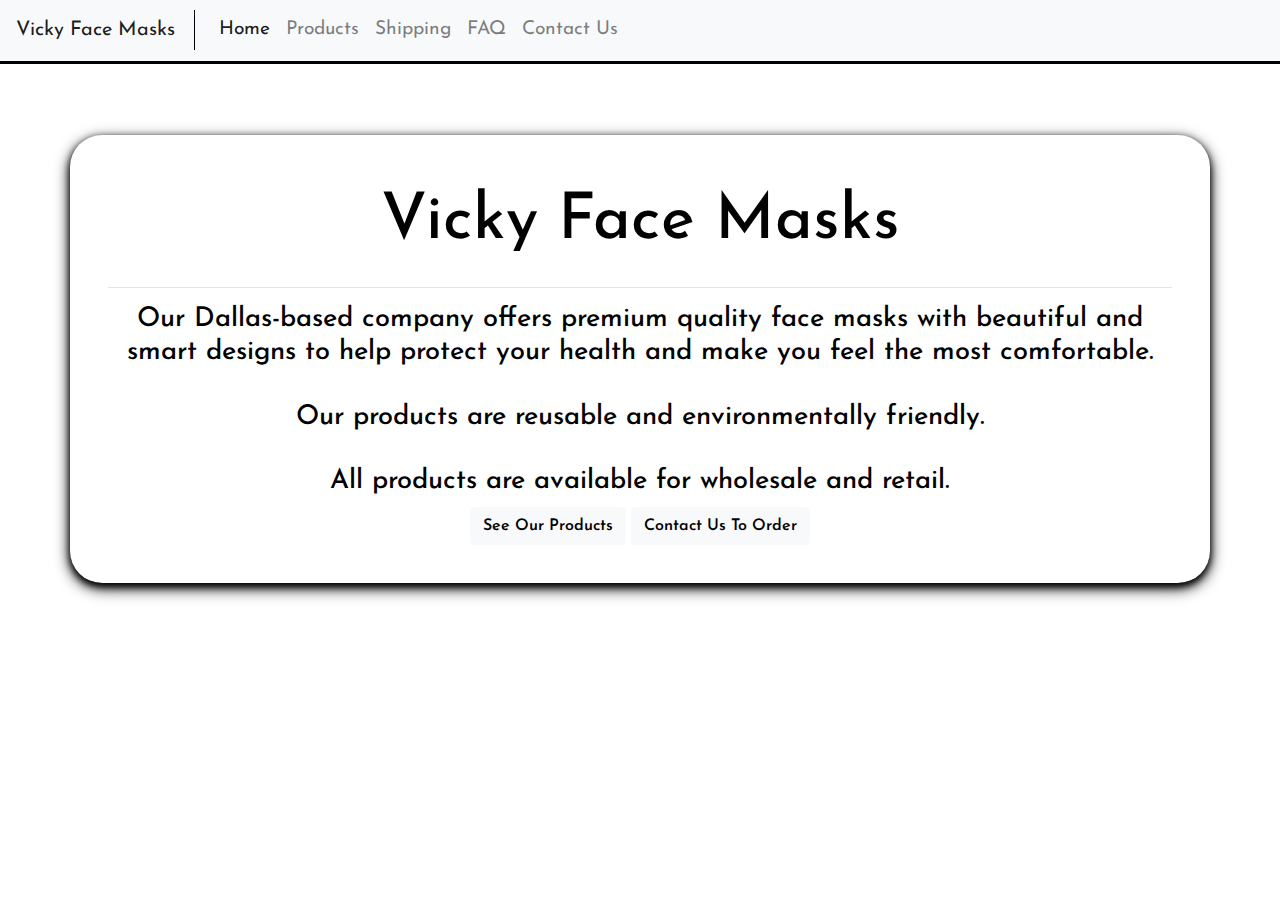
<file: index.html>
<!DOCTYPE html>
<html lang="en">
<head>
    <meta charset="UTF-8">
    <meta name="viewport" content="width=device-width, initial-scale=1.0">
    <title>Vicky Face Masks</title>
    <link rel="stylesheet" href="https://stackpath.bootstrapcdn.com/bootstrap/4.3.1/css/bootstrap.min.css" integrity="sha384-ggOyR0iXCbMQv3Xipma34MD+dH/1fQ784/j6cY/iJTQUOhcWr7x9JvoRxT2MZw1T" crossorigin="anonymous">
    <link href="https://fonts.googleapis.com/css2?family=Josefin+Sans:ital,wght@1,300;1,600;1,700&display=swap" rel="stylesheet">
  <link rel="stylesheet" href="./css/style.css">
</head>
<body>
    <nav class="navbar navbar-expand-lg navbar-light bg-light">
        <a href="index.html" class="navbar-brand">Vicky Face Masks</a>
        <button class="navbar-toggler" type="button" data-toggle="collapse" data-target="#navbarNav" aria-controls="navbarNav" aria-expanded="false" aria-label="Toggle navigation">
          <span class="navbar-toggler-icon"></span>
        </button>
        <div class="collapse navbar-collapse" id="navbarNav">
        <ul class="navbar-nav">
            <li class="nav-item">
              <a class="nav-link active" href="index.html">Home <span class="sr-only">(current)</span></a>
            </li>
            <li class="nav-item">
              <a class="nav-link" href="Products.html">Products</a>
            </li>
            <li class="nav-item">
              <a class="nav-link" href="Shipping.html">Shipping</a>
            </li>
            <li class="nav-item">
                <a class="nav-link" href="FAQ.html">FAQ</a>
              </li>
            <li class="nav-item">
                <a class="nav-link" href="Contact.html">Contact Us</a>
              </li>
          </ul>
          </div>
      </nav>

      <div class="container home-container">
          <div class="row layout">
              <div class="col-12">
                  <h1>Vicky Face Masks</h1>
                  <hr>
              </div>
          </div>
          <div class="row">
              <div class="col-12">
                    <h3>Our Dallas-based company offers premium quality face masks with beautiful and smart designs to help protect your health and make you feel the most comfortable.</h3>
                    <br>
                    <h3>Our products are reusable and environmentally friendly.</h3>
                    <br>
                    <h3>All products are available for wholesale and retail.</h3>
                    <a class="btn btn-light" href="Products.html" role="button">See Our Products</a>
                    <a class="btn btn-light" href="Contact.html" role="button">Contact Us To Order</a>
              </div>
          </div>
      </div>
      <script src="https://code.jquery.com/jquery-3.5.1.slim.min.js" integrity="sha384-DfXdz2htPH0lsSSs5nCTpuj/zy4C+OGpamoFVy38MVBnE+IbbVYUew+OrCXaRkfj" crossorigin="anonymous"></script>
      <script src="https://cdn.jsdelivr.net/npm/popper.js@1.16.0/dist/umd/popper.min.js" integrity="sha384-Q6E9RHvbIyZFJoft+2mJbHaEWldlvI9IOYy5n3zV9zzTtmI3UksdQRVvoxMfooAo" crossorigin="anonymous"></script>
      <script src="https://stackpath.bootstrapcdn.com/bootstrap/4.5.0/js/bootstrap.min.js" integrity="sha384-OgVRvuATP1z7JjHLkuOU7Xw704+h835Lr+6QL9UvYjZE3Ipu6Tp75j7Bh/kR0JKI" crossorigin="anonymous"></script>
</body>
</html>
</file>
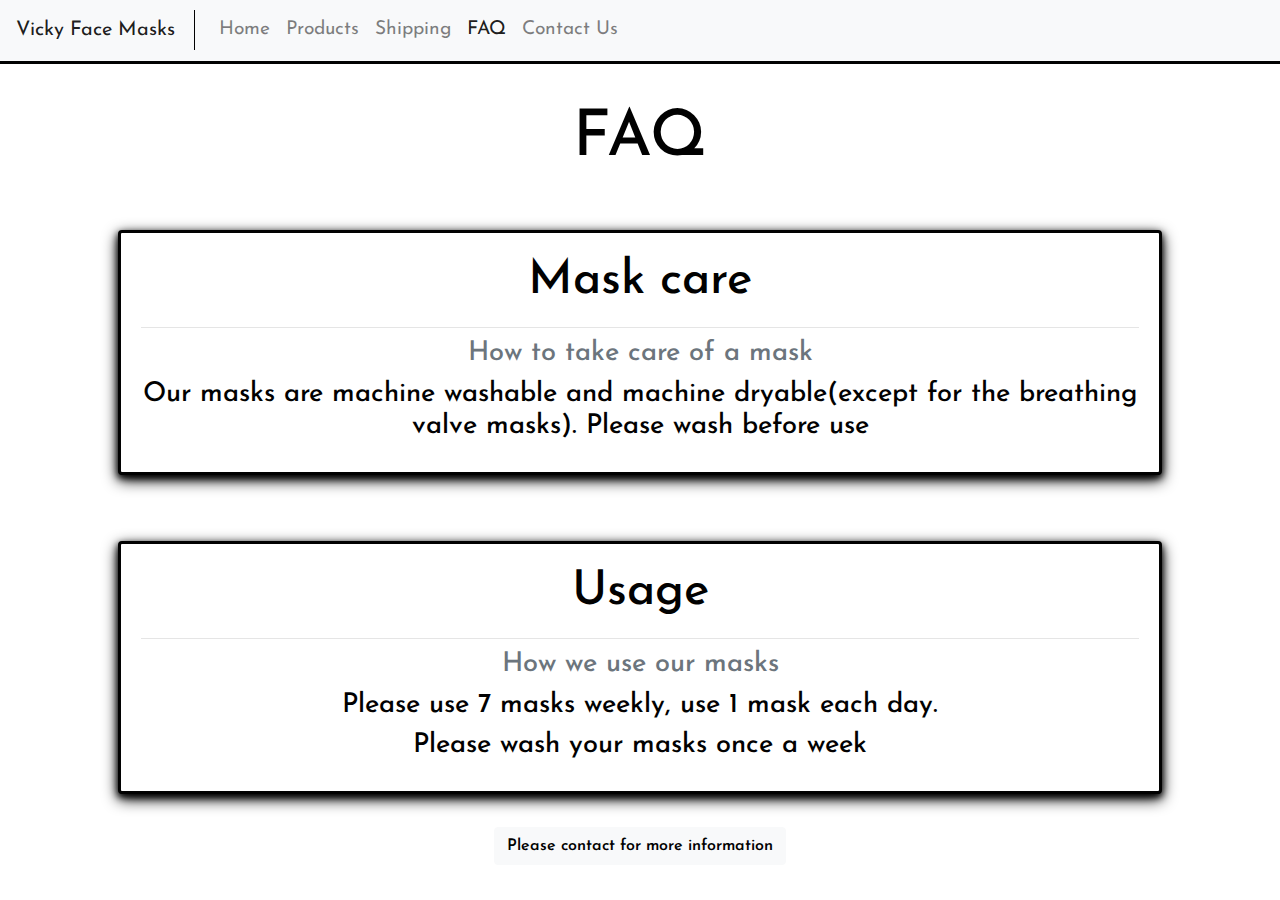
<file: FAQ.html>
<!DOCTYPE html>
<html lang="en">
<head>
    <meta charset="UTF-8">
    <meta name="viewport" content="width=device-width, initial-scale=1.0">
    <title>Vicky Face Masks</title>
    <link rel="stylesheet" href="https://stackpath.bootstrapcdn.com/bootstrap/4.3.1/css/bootstrap.min.css" integrity="sha384-ggOyR0iXCbMQv3Xipma34MD+dH/1fQ784/j6cY/iJTQUOhcWr7x9JvoRxT2MZw1T" crossorigin="anonymous">
    <link href="https://fonts.googleapis.com/css2?family=Josefin+Sans:ital,wght@1,300;1,600;1,700&display=swap" rel="stylesheet">
  <link rel="stylesheet" href="./css/style.css">
  
</head>
<body>
    <nav class="navbar navbar-expand-lg navbar-light bg-light">
        <a href="index.html" class="navbar-brand">Vicky Face Masks</a>
        <button class="navbar-toggler" type="button" data-toggle="collapse" data-target="#navbarNav" aria-controls="navbarNav" aria-expanded="false" aria-label="Toggle navigation">
          <span class="navbar-toggler-icon"></span>
        </button>
        <div class="collapse navbar-collapse" id="navbarNav">
        <ul class="navbar-nav">
            <li class="nav-item">
              <a class="nav-link" href="index.html">Home <span class="sr-only">(current)</span></a>
            </li>
            <li class="nav-item">
              <a class="nav-link" href="Products.html">Products</a>
            </li>
            <li class="nav-item">
              <a class="nav-link " href="Shipping.html">Shipping</a>
            </li>
            <li class="nav-item">
                <a class="nav-link active" href="FAQ.html">FAQ</a>
              </li>
            <li class="nav-item">
                <a class="nav-link" href="Contact.html">Contact Us</a>
              </li>
          </ul>
          </div>
      </nav>

      <div class="container">
        <h1>FAQ</h1>
        <div class="row">
          <div class="col-12">
            <div class="card">
              <div class="card-body">
                <h2 class="card-title">Mask care</h2>
                <hr>
                <h3 class="card-subtitle mb-2 text-muted">How to take care of a mask</h3>
                <h3> Our masks are machine washable and machine dryable(except for the breathing valve masks). Please wash before use</h3>
              </div>
            </div>
          </div>
        </div>

        <div class="row">
          <div class="col-12">
            <div class="card">
              <div class="card-body">
                <h2 class="card-title">Usage</h2>
                <hr>
                <h3 class="card-subtitle mb-2 text-muted">How we use our masks</h3>
                <h3> Please use 7 masks weekly, use 1 mask each day.</h3>
                <h3> Please wash your masks once a week</h3>
              </div>
            </div>
          </div>
        </div>

        <a href="Contact.html" class="btn btn-light product-contact">Please contact for more information</a>
      </div>


      <script src="https://code.jquery.com/jquery-3.5.1.slim.min.js" integrity="sha384-DfXdz2htPH0lsSSs5nCTpuj/zy4C+OGpamoFVy38MVBnE+IbbVYUew+OrCXaRkfj" crossorigin="anonymous"></script>
      <script src="https://cdn.jsdelivr.net/npm/popper.js@1.16.0/dist/umd/popper.min.js" integrity="sha384-Q6E9RHvbIyZFJoft+2mJbHaEWldlvI9IOYy5n3zV9zzTtmI3UksdQRVvoxMfooAo" crossorigin="anonymous"></script>
      <script src="https://stackpath.bootstrapcdn.com/bootstrap/4.5.0/js/bootstrap.min.js" integrity="sha384-OgVRvuATP1z7JjHLkuOU7Xw704+h835Lr+6QL9UvYjZE3Ipu6Tp75j7Bh/kR0JKI" crossorigin="anonymous"></script>
</body>
</html>
</file>
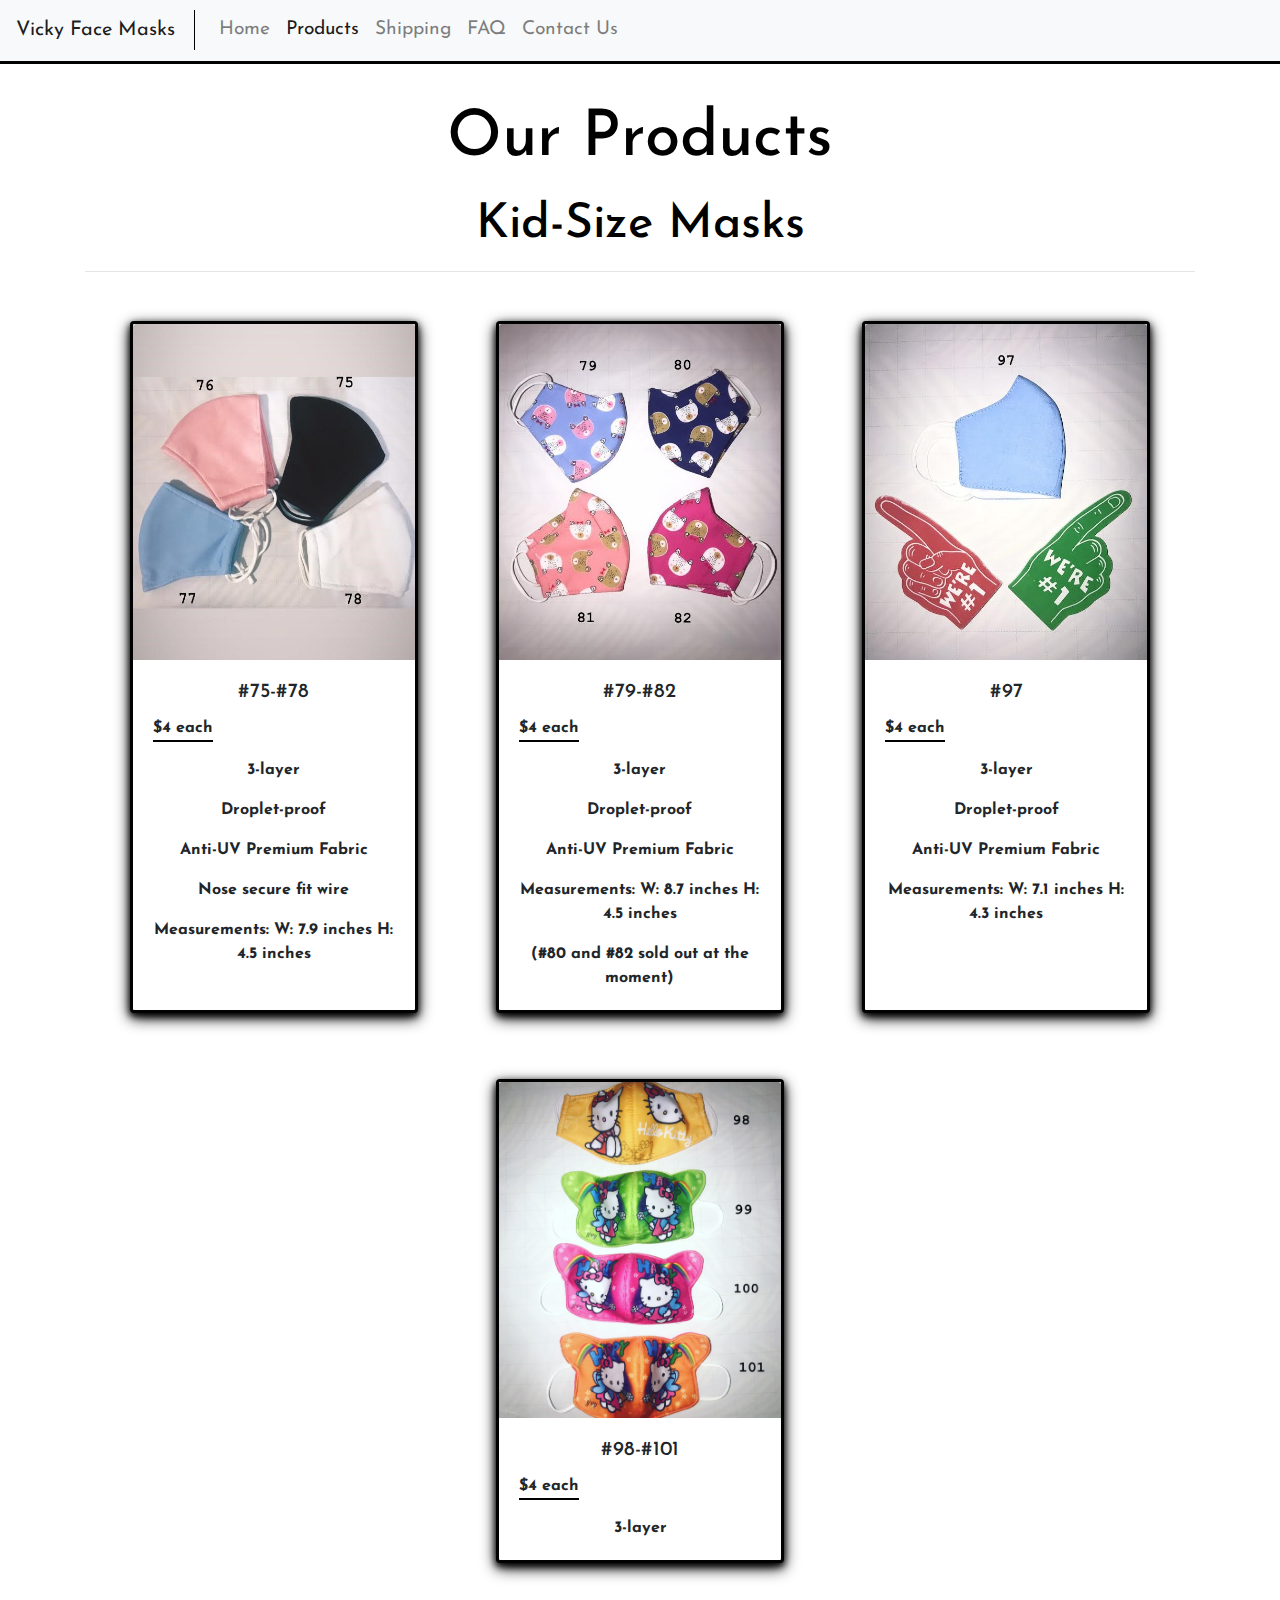
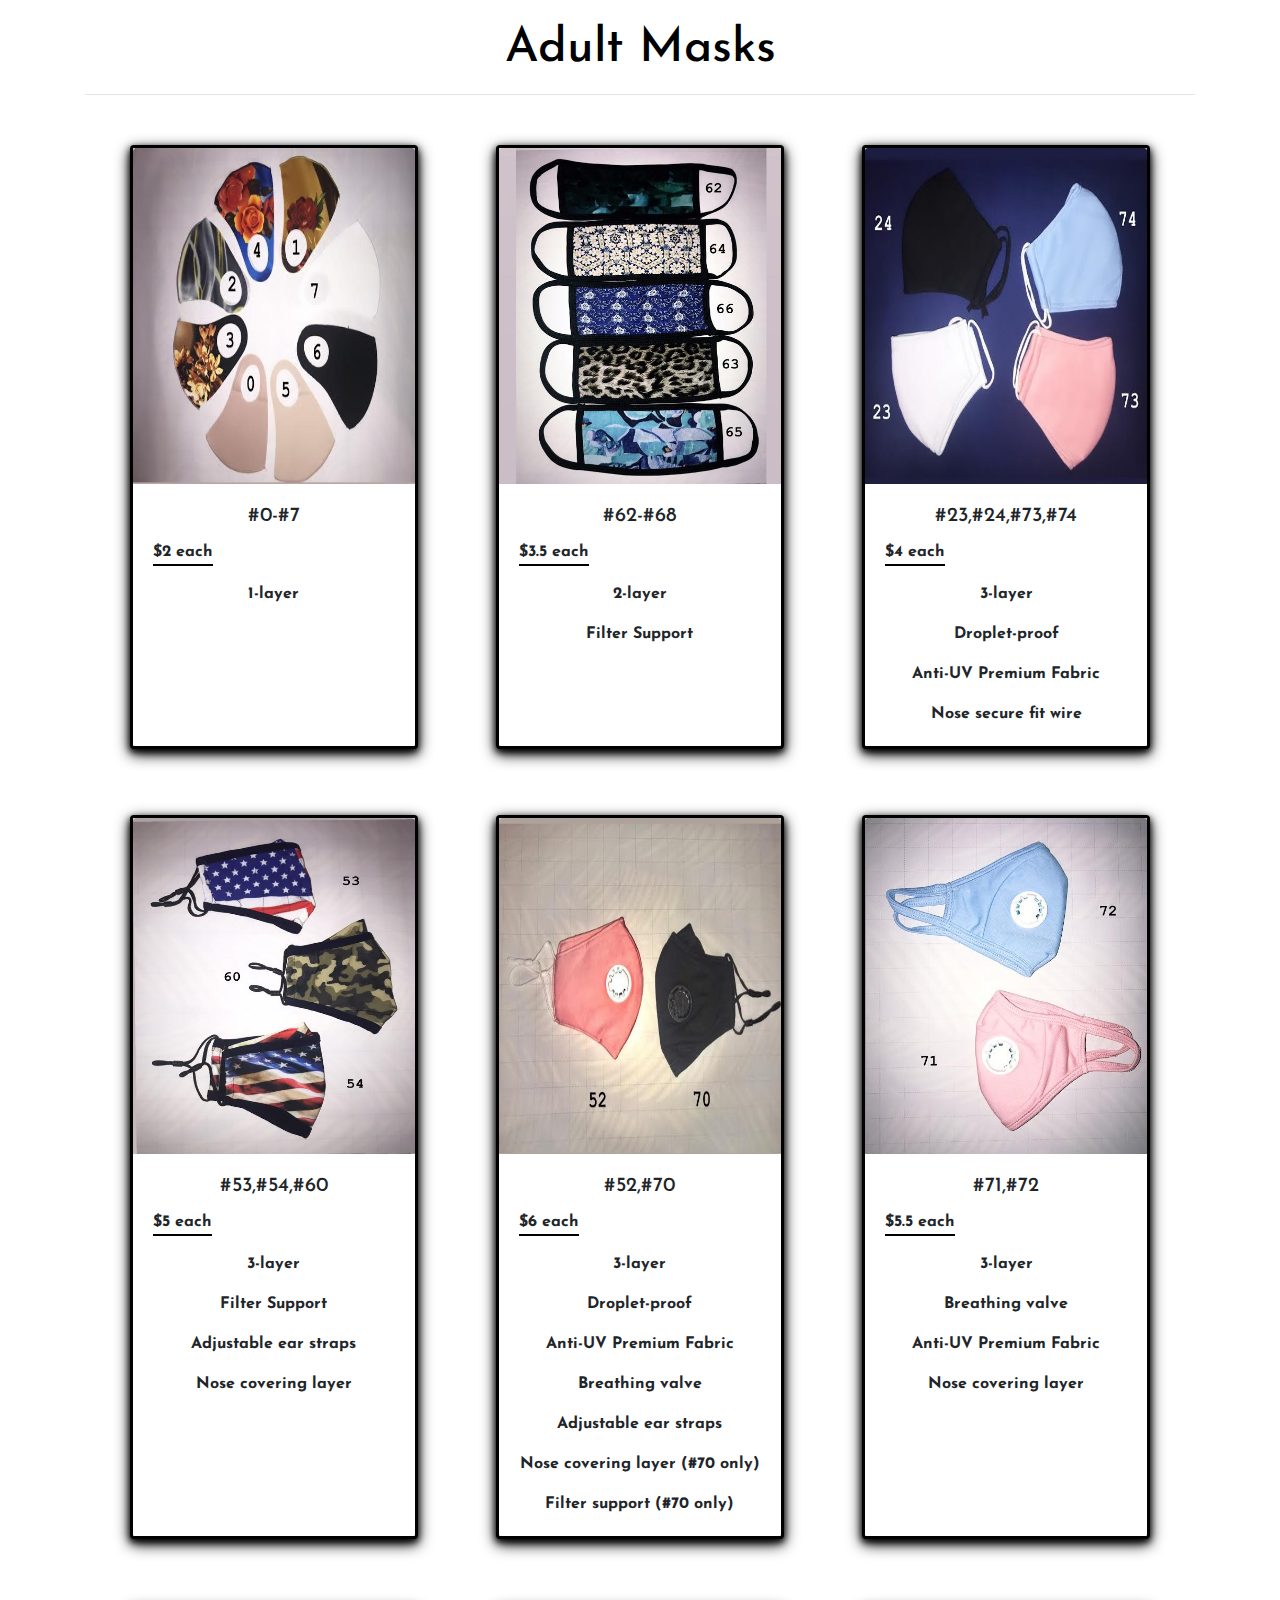
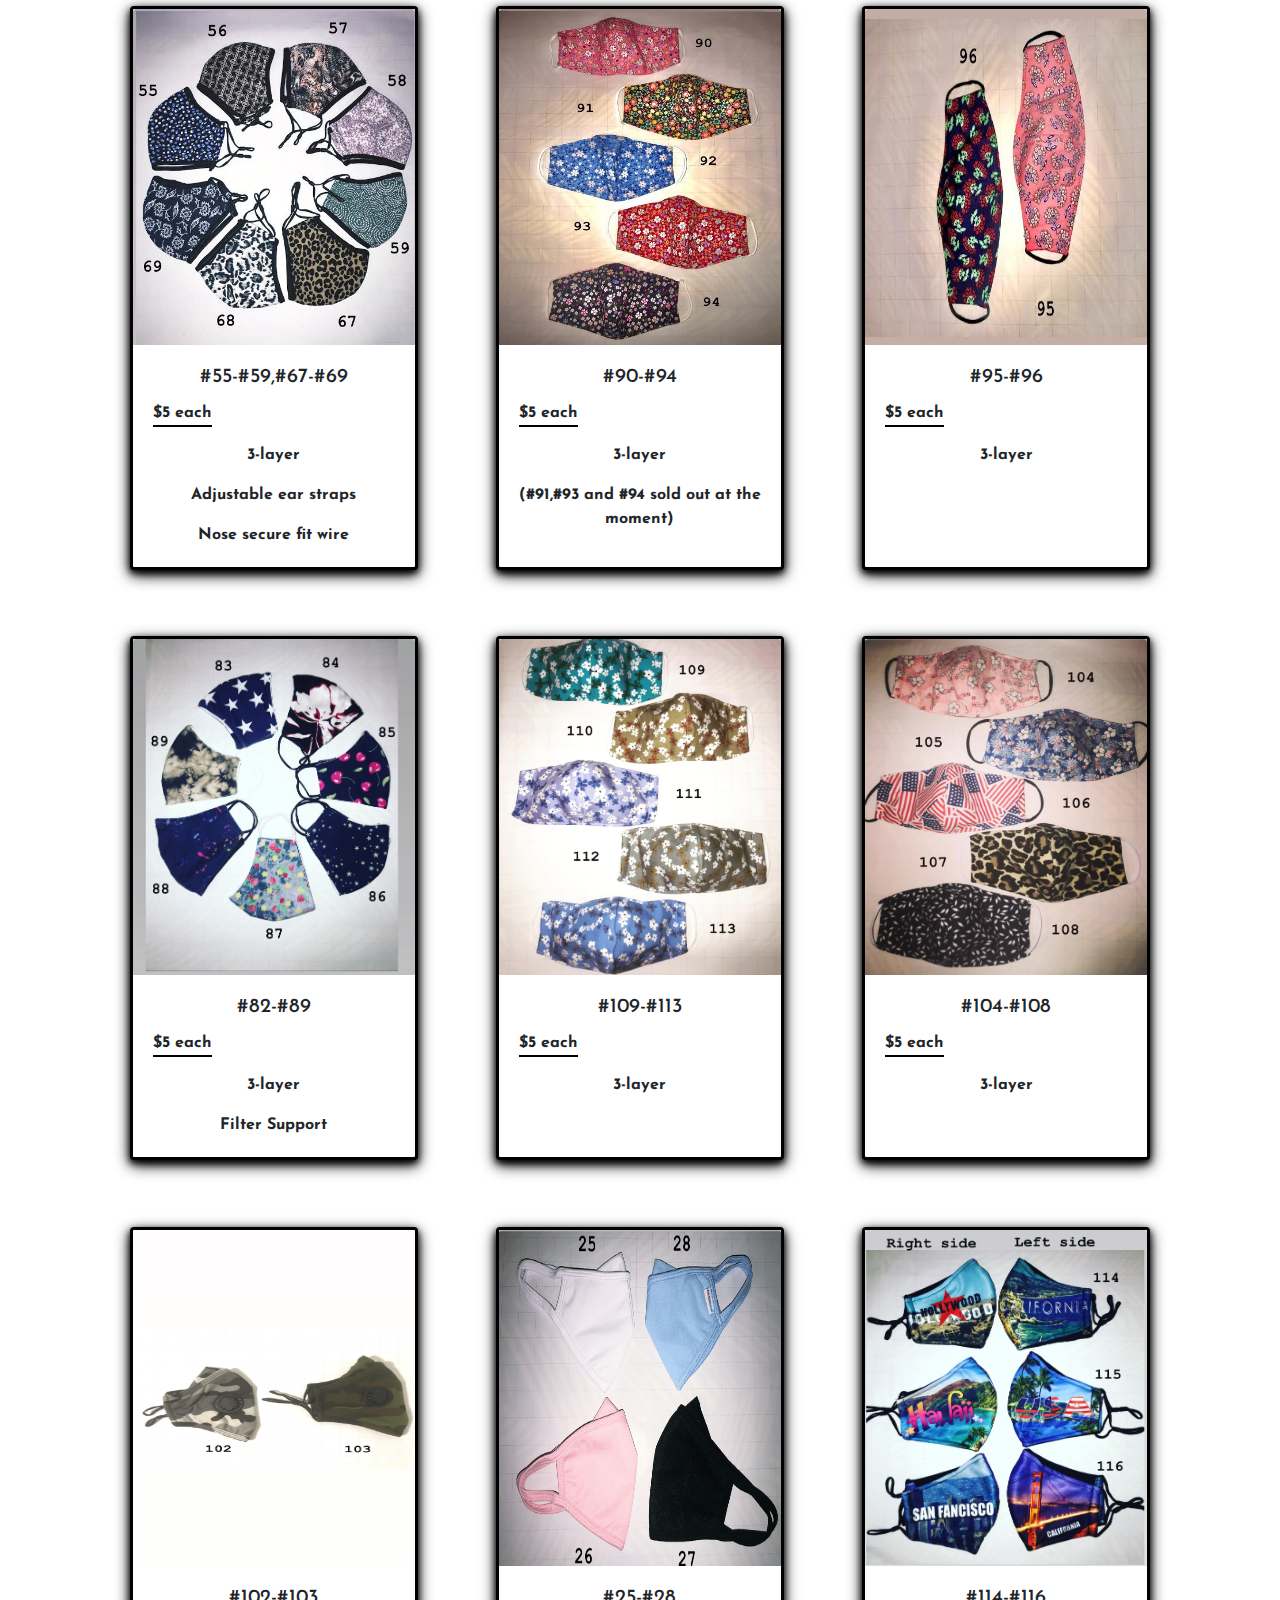
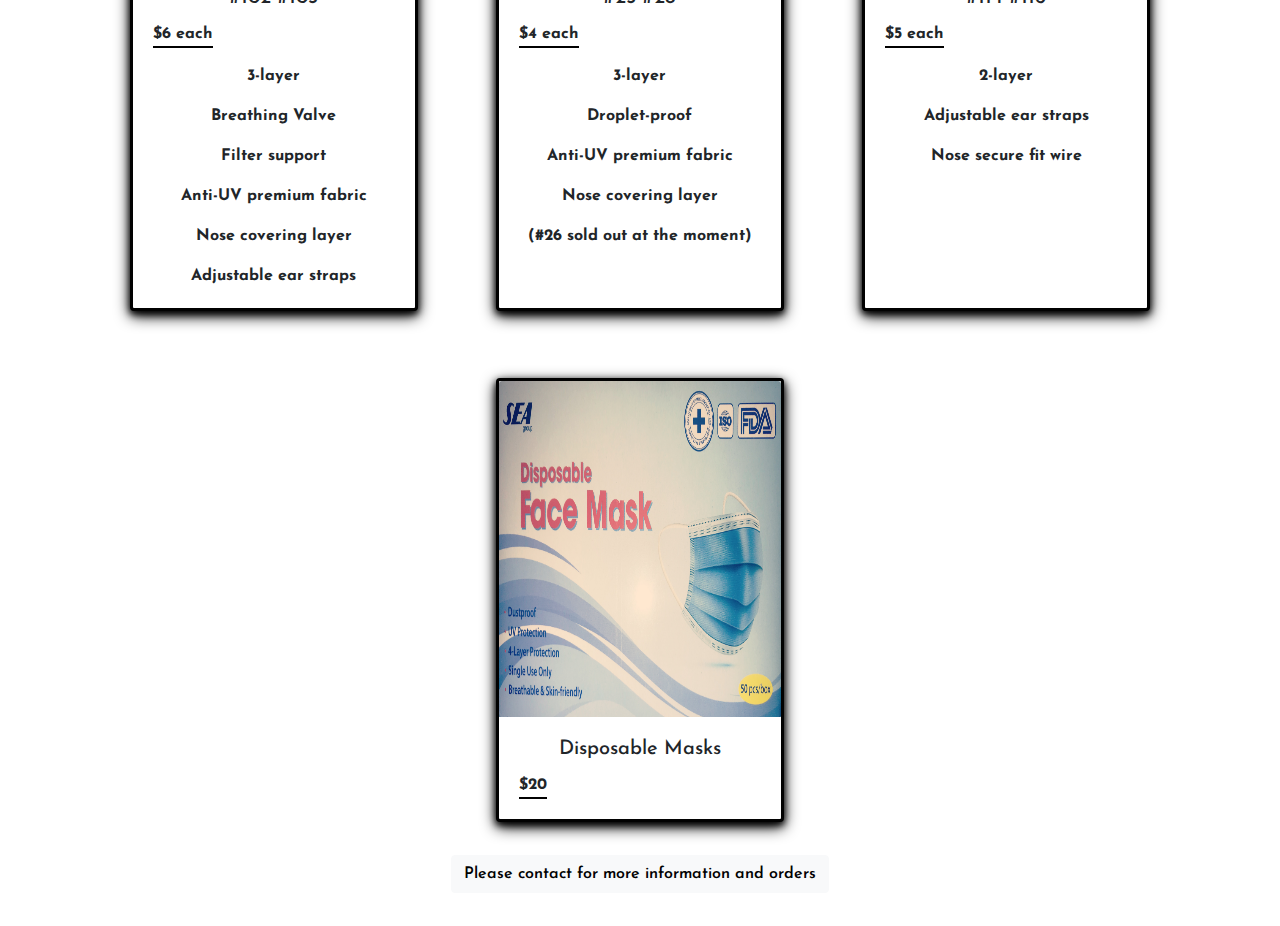
<file: Products.html>
<!DOCTYPE html>
<html lang="en">
  <head>
    <meta charset="UTF-8" />
    <meta name="viewport" content="width=device-width, initial-scale=1.0" />
    <title>Vicky Face Masks</title>
    <link
      rel="stylesheet"
      href="https://stackpath.bootstrapcdn.com/bootstrap/4.3.1/css/bootstrap.min.css"
      integrity="sha384-ggOyR0iXCbMQv3Xipma34MD+dH/1fQ784/j6cY/iJTQUOhcWr7x9JvoRxT2MZw1T"
      crossorigin="anonymous"
    />
    <link
      href="https://fonts.googleapis.com/css2?family=Josefin+Sans:ital,wght@1,300;1,600;1,700&display=swap"
      rel="stylesheet"
    />
    <link rel="stylesheet" href="./css/style.css" />
    <script src="https://ajax.googleapis.com/ajax/libs/jquery/3.5.1/jquery.min.js"></script>

  </head>
  <body>
    <nav class="navbar navbar-expand-lg navbar-light bg-light">
      <a href="index.html" class="navbar-brand">Vicky Face Masks</a>
      <button
        class="navbar-toggler"
        type="button"
        data-toggle="collapse"
        data-target="#navbarNav"
        aria-controls="navbarNav"
        aria-expanded="false"
        aria-label="Toggle navigation"
      >
        <span class="navbar-toggler-icon"></span>
      </button>
      <div class="collapse navbar-collapse" id="navbarNav">
        <ul class="navbar-nav">
          <li class="nav-item">
            <a class="nav-link" href="index.html"
              >Home <span class="sr-only">(current)</span></a
            >
          </li>
          <li class="nav-item">
            <a class="nav-link active" href="Products.html">Products</a>
          </li>
          <li class="nav-item">
            <a class="nav-link" href="Shipping.html">Shipping</a>
          </li>
          <li class="nav-item">
            <a class="nav-link" href="FAQ.html">FAQ</a>
          </li>
          <li class="nav-item">
            <a class="nav-link" href="Contact.html">Contact Us</a>
          </li>
        </ul>
      </div>
    </nav>
        <div class="container">
          <h1>Our Products</h1>
          <h2>Kid-Size Masks</h2>
            <hr>
          <div class="row">
            <div class="col-12 product-cards">
                <div class="card" style="width: 18rem;">
                  <img src="images/kid-size/first.jpg" class="card-img-top" alt="1" data-toggle="modal" data-target="#exampleModalCenter">
                  <div class="card-body">
                    <h5 class="card-title">#75-#78</h5>
                    <p class="card-text price"> $4 each</p>
                    <p class="card-text">3-layer</p>
                    <p class="card-text">Droplet-proof</p>
                    <p class="card-text">Anti-UV Premium Fabric</p>
                    <p class="card-text">Nose secure fit wire</p>
                    <p class="card-text">Measurements: W: 7.9 inches H: 4.5 inches</p>
                  </div>
                </div>
                <div class="modal fade" id="exampleModalCenter" tabindex="-1" role="dialog" aria-labelledby="exampleModalCenterTitle" aria-hidden="true">
                  <div class="modal-dialog modal-dialog-centered" role="document">
                    <div class="modal-content">
                      <div class="modal-header">
                        <h5 class="modal-title" id="exampleModalCenterTitle">#75-#78</h5>
                        <button type="button" class="close" data-dismiss="modal" aria-label="Close">
                          <span aria-hidden="true">&times;</span>
                        </button>
                      </div>
                      <div class="modal-body">
                        <img class="modal-img" src="images/kid-size/first.jpg" alt="2">
                      </div>
                    </div>
                  </div>
                </div>
      
                <div class="card" style="width: 18rem;">
                  <img src="images/kid-size/second.jpg" class="card-img-top" alt="3" data-toggle="modal" data-target="#exampleModalCenter2">
                  <div class="card-body">
                    <h5 class="card-title">#79-#82</h5>
                    <p class="card-text price"> $4 each</p>
                    <p class="card-text">3-layer</p>
                    <p class="card-text">Droplet-proof</p>
                    <p class="card-text">Anti-UV Premium Fabric</p>
                    <p class="card-text">Measurements: W: 8.7 inches H: 4.5 inches</p>
                    <p class="card-text">(#80 and #82 sold out at the moment)</p>
                  </div>
                </div>
                <div class="modal fade" id="exampleModalCenter2" tabindex="-1" role="dialog" aria-labelledby="exampleModalCenterTitle" aria-hidden="true">
                  <div class="modal-dialog modal-dialog-centered" role="document">
                    <div class="modal-content">
                      <div class="modal-header">
                        <h5 class="modal-title" id="exampleModalCenterTitle">#79-#82</h5>
                        <button type="button" class="close" data-dismiss="modal" aria-label="Close">
                          <span aria-hidden="true">&times;</span>
                        </button>
                      </div>
                      <div class="modal-body">
                        <img class="modal-img" src="images/kid-size/second.jpg" alt="2">
                      </div>
                    </div>
                  </div>
                </div>

                <div class="card" style="width: 18rem;">
                  <img src="images/kid-size/third.jpg" class="card-img-top" alt="1" data-toggle="modal" data-target="#exampleModalCenter3">
                  <div class="card-body">
                    <h5 class="card-title">#97</h5>
                    <p class="card-text price"> $4 each</p>
                    <p class="card-text">3-layer</p>
                    <p class="card-text">Droplet-proof</p>
                    <p class="card-text">Anti-UV Premium Fabric</p>
                    <p class="card-text">Measurements: W: 7.1 inches H: 4.3 inches</p>
                  </div>
                </div>
                <div class="modal fade" id="exampleModalCenter3" tabindex="-1" role="dialog" aria-labelledby="exampleModalCenterTitle" aria-hidden="true">
                  <div class="modal-dialog modal-dialog-centered" role="document">
                    <div class="modal-content">
                      <div class="modal-header">
                        <h5 class="modal-title" id="exampleModalCenterTitle">#97</h5>
                        <button type="button" class="close" data-dismiss="modal" aria-label="Close">
                          <span aria-hidden="true">&times;</span>
                        </button>
                      </div>
                      <div class="modal-body">
                        <img class="modal-img" src="images/kid-size/third.jpg" alt="3">
                      </div>
                    </div>
                  </div>
                </div>

                <div class="card" style="width: 18rem;">
                  <img src="images/kid-size/4.jpg" class="card-img-top" alt="1" data-toggle="modal" data-target="#exampleModalCenter98">
                  <div class="card-body">
                    <h5 class="card-title">#98-#101</h5>
                    <p class="card-text price"> $4 each</p>
                    <p class="card-text">3-layer</p>
                  </div>
                </div>
                <div class="modal fade" id="exampleModalCenter98" tabindex="-1" role="dialog" aria-labelledby="exampleModalCenterTitle" aria-hidden="true">
                  <div class="modal-dialog modal-dialog-centered" role="document">
                    <div class="modal-content">
                      <div class="modal-header">
                        <h5 class="modal-title" id="exampleModalCenterTitle">#98-#10</h5>
                        <button type="button" class="close" data-dismiss="modal" aria-label="Close">
                          <span aria-hidden="true">&times;</span>
                        </button>
                      </div>
                      <div class="modal-body">
                        <img class="modal-img" src="images/kid-size/4.jpg" alt="2">
                      </div>
                    </div>
                  </div>
                </div>


            </div>
          </div>
          <br>
          <h2>Adult Masks</h2>
          <hr>
          <div class="row">
            <div class="col-12 product-cards">
                <div class="card" style="width: 18rem;">
                  <img src="images/second-masks/4.jpg" class="card-img-top" alt="1" data-toggle="modal" data-target="#exampleModalCenter4">
                  <div class="card-body">
                    <h5 class="card-title">#0-#7</h5>
                    <p class="card-text price"> $2 each</p>
                    <p class="card-text">1-layer</p>
                  </div>
                </div>
                <div class="modal fade" id="exampleModalCenter4" tabindex="-1" role="dialog" aria-labelledby="exampleModalCenterTitle" aria-hidden="true">
                  <div class="modal-dialog modal-dialog-centered" role="document">
                    <div class="modal-content">
                      <div class="modal-header">
                        <h5 class="modal-title" id="exampleModalCenterTitle">#0-#7</h5>
                        <button type="button" class="close" data-dismiss="modal" aria-label="Close">
                          <span aria-hidden="true">&times;</span>
                        </button>
                      </div>
                      <div class="modal-body">
                        <img class="modal-img" src="images/second-masks/4.jpg" alt="2">
                      </div>
                    </div>
                  </div>
                </div>
      
                <div class="card" style="width: 18rem;">
                  <img src="images/second-masks/7.jpg" class="card-img-top" alt="2" data-toggle="modal" data-target="#exampleModalCenter5">
                  <div class="card-body">
                    <h5 class="card-title">#62-#68</h5>
                    <p class="card-text price"> $3.5 each</p>
                    <p class="card-text">2-layer</p>
                    <p class="card-text">Filter Support</p>
                  </div>
                </div>
                <div class="modal fade" id="exampleModalCenter5" tabindex="-1" role="dialog" aria-labelledby="exampleModalCenterTitle" aria-hidden="true">
                  <div class="modal-dialog modal-dialog-centered" role="document">
                    <div class="modal-content">
                      <div class="modal-header">
                        <h5 class="modal-title" id="exampleModalCenterTitle">#62-#68</h5>
                        <button type="button" class="close" data-dismiss="modal" aria-label="Close">
                          <span aria-hidden="true">&times;</span>
                        </button>
                      </div>
                      <div class="modal-body">
                        <img class="modal-img" src="images/second-masks/7.jpg" alt="2">
                      </div>
                    </div>
                  </div>
                </div>

                <div class="card" style="width: 18rem;">
                  <img src="images/second-masks/2.jpg" class="card-img-top" alt="3" data-toggle="modal" data-target="#exampleModalCenter6">
                  <div class="card-body">
                    <h5 class="card-title">#23,#24,#73,#74</h5>
                    <p class="card-text price"> $4 each</p>
                    <p class="card-text">3-layer</p>
                    <p class="card-text">Droplet-proof</p>
                    <p class="card-text">Anti-UV Premium Fabric</p>
                    <p class="card-text">Nose secure fit wire</p>
                  </div>
                </div>
                <div class="modal fade" id="exampleModalCenter6" tabindex="-1" role="dialog" aria-labelledby="exampleModalCenterTitle" aria-hidden="true">
                  <div class="modal-dialog modal-dialog-centered" role="document">
                    <div class="modal-content">
                      <div class="modal-header">
                        <h5 class="modal-title" id="exampleModalCenterTitle">#23,#24,#73,#74</h5>
                        <button type="button" class="close" data-dismiss="modal" aria-label="Close">
                          <span aria-hidden="true">&times;</span>
                        </button>
                      </div>
                      <div class="modal-body">
                        <img class="modal-img" src="images/second-masks/2.jpg" alt="2">
                      </div>
                    </div>
                  </div>
                </div>

                <div class="card" style="width: 18rem;">
                  <img src="images/second-masks/6.jpg" class="card-img-top" alt="4" data-toggle="modal" data-target="#exampleModalCenter7">
                  <div class="card-body">
                    <h5 class="card-title">#53,#54,#60</h5>
                    <p class="card-text price"> $5 each</p>
                    <p class="card-text">3-layer</p>
                    <p class="card-text">Filter Support</p>
                    <p class="card-text">Adjustable ear straps</p>
                    <p class="card-text">Nose covering layer</p>
                  </div>
                </div>
                <div class="modal fade" id="exampleModalCenter7" tabindex="-1" role="dialog" aria-labelledby="exampleModalCenterTitle" aria-hidden="true">
                  <div class="modal-dialog modal-dialog-centered" role="document">
                    <div class="modal-content">
                      <div class="modal-header">
                        <h5 class="modal-title" id="exampleModalCenterTitle">#53,#54,#60</h5>
                        <button type="button" class="close" data-dismiss="modal" aria-label="Close">
                          <span aria-hidden="true">&times;</span>
                        </button>
                      </div>
                      <div class="modal-body">
                        <img class="modal-img" src="images/second-masks/6.jpg" alt="2">
                      </div>
                    </div>
                  </div>
                </div>

                <div class="card" style="width: 18rem;">
                  <img src="images/second-masks/1.jpg" class="card-img-top" alt="5" data-toggle="modal" data-target="#exampleModalCenter8">
                  <div class="card-body">
                    <h5 class="card-title">#52,#70</h5>
                    <p class="card-text price"> $6 each</p>
                    <p class="card-text">3-layer</p>
                    <p class="card-text">Droplet-proof</p>
                    <p class="card-text">Anti-UV Premium Fabric</p>
                    <p class="card-text">Breathing valve</p>
                    <p class="card-text">Adjustable ear straps</p>
                    <p class="card-text">Nose covering layer (#70 only)</p>
                    <p class="card-text">Filter support (#70 only)</p>
                  </div>
                </div>
                <div class="modal fade" id="exampleModalCenter8" tabindex="-1" role="dialog" aria-labelledby="exampleModalCenterTitle" aria-hidden="true">
                  <div class="modal-dialog modal-dialog-centered" role="document">
                    <div class="modal-content">
                      <div class="modal-header">
                        <h5 class="modal-title" id="exampleModalCenterTitle">#52,#70</h5>
                        <button type="button" class="close" data-dismiss="modal" aria-label="Close">
                          <span aria-hidden="true">&times;</span>
                        </button>
                      </div>
                      <div class="modal-body">
                        <img class="modal-img" src="images/second-masks/1.jpg" alt="2">
                      </div>
                    </div>
                  </div>
                </div>

                <div class="card" style="width: 18rem;">
                  <img src="images/second-masks/5.jpg" class="card-img-top" alt="6" data-toggle="modal" data-target="#exampleModalCenter9">
                  <div class="card-body">
                    <h5 class="card-title">#71,#72</h5>
                    <p class="card-text price"> $5.5 each</p>
                    <p class="card-text">3-layer</p>
                    <p class="card-text">Breathing valve</p>
                    <p class="card-text">Anti-UV Premium Fabric</p>
                    <p class="card-text">Nose covering layer</p>
                  </div>
                </div>
                <div class="modal fade" id="exampleModalCenter9" tabindex="-1" role="dialog" aria-labelledby="exampleModalCenterTitle" aria-hidden="true">
                  <div class="modal-dialog modal-dialog-centered" role="document">
                    <div class="modal-content">
                      <div class="modal-header">
                        <h5 class="modal-title" id="exampleModalCenterTitle">#71,#72</h5>
                        <button type="button" class="close" data-dismiss="modal" aria-label="Close">
                          <span aria-hidden="true">&times;</span>
                        </button>
                      </div>
                      <div class="modal-body">
                        <img class="modal-img" src="images/second-masks/5.jpg" alt="2">
                      </div>
                    </div>
                  </div>
                </div>

                <div class="card" style="width: 18rem;">
                  <img src="images/second-masks/3.jpg" class="card-img-top" alt="7" data-toggle="modal" data-target="#exampleModalCenter10">
                  <div class="card-body">
                    <h5 class="card-title">#55-#59,#67-#69</h5>
                    <p class="card-text price"> $5 each</p>
                    <p class="card-text">3-layer</p>
                    <p class="card-text">Adjustable ear straps</p>
                    <p class="card-text">Nose secure fit wire</p>
                  </div>
                </div>
                <div class="modal fade" id="exampleModalCenter10" tabindex="-1" role="dialog" aria-labelledby="exampleModalCenterTitle" aria-hidden="true">
                  <div class="modal-dialog modal-dialog-centered" role="document">
                    <div class="modal-content">
                      <div class="modal-header">
                        <h5 class="modal-title" id="exampleModalCenterTitle">#55-#59,#67-#69</h5>
                        <button type="button" class="close" data-dismiss="modal" aria-label="Close">
                          <span aria-hidden="true">&times;</span>
                        </button>
                      </div>
                      <div class="modal-body">
                        <img class="modal-img" src="images/second-masks/3.jpg" alt="2">
                      </div>
                    </div>
                  </div>
                </div>

                <div class="card" style="width: 18rem;">
                  <img src="images/second-masks/8.jpg" class="card-img-top" alt="8" data-toggle="modal" data-target="#exampleModalCenter11">
                  <div class="card-body">
                    <h5 class="card-title">#90-#94</h5>
                    <p class="card-text price"> $5 each</p>
                    <p class="card-text">3-layer</p>
                    <p class="card-text">(#91,#93 and #94 sold out at the moment)</p>
                  </div>
                </div>
                <div class="modal fade" id="exampleModalCenter11" tabindex="-1" role="dialog" aria-labelledby="exampleModalCenterTitle" aria-hidden="true">
                  <div class="modal-dialog modal-dialog-centered" role="document">
                    <div class="modal-content">
                      <div class="modal-header">
                        <h5 class="modal-title" id="exampleModalCenterTitle">#90-#94</h5>
                        <button type="button" class="close" data-dismiss="modal" aria-label="Close">
                          <span aria-hidden="true">&times;</span>
                        </button>
                      </div>
                      <div class="modal-body">
                        <img class="modal-img" src="images/second-masks/8.jpg" alt="2">
                      </div>
                    </div>
                  </div>
                </div>

                <div class="card" style="width: 18rem;">
                  <img src="images/second-masks/9.jpg" class="card-img-top" alt="9" data-toggle="modal" data-target="#exampleModalCenter12">
                  <div class="card-body">
                    <h5 class="card-title">#95-#96</h5>
                    <p class="card-text price"> $5 each</p>
                    <p class="card-text">3-layer</p>
                  </div>
                </div>
                <div class="modal fade" id="exampleModalCenter12" tabindex="-1" role="dialog" aria-labelledby="exampleModalCenterTitle" aria-hidden="true">
                  <div class="modal-dialog modal-dialog-centered" role="document">
                    <div class="modal-content">
                      <div class="modal-header">
                        <h5 class="modal-title" id="exampleModalCenterTitle">#95-#96</h5>
                        <button type="button" class="close" data-dismiss="modal" aria-label="Close">
                          <span aria-hidden="true">&times;</span>
                        </button>
                      </div>
                      <div class="modal-body">
                        <img class="modal-img" src="images/second-masks/9.jpg" alt="2">
                      </div>
                    </div>
                  </div>
                </div>

                <div class="card" style="width: 18rem;">
                  <img src="images/second-masks/10.jpg" class="card-img-top" alt="9" data-toggle="modal" data-target="#exampleModalCenter83">
                  <div class="card-body">
                    <h5 class="card-title">#82-#89</h5>
                    <p class="card-text price"> $5 each</p>
                    <p class="card-text">3-layer</p>
                    <p class="card-text">Filter Support</p>
                    <!-- <p class="card-text">(#88 and #86 sold out at the moment)</p> -->
                  </div>
                </div>
                <div class="modal fade" id="exampleModalCenter83" tabindex="-1" role="dialog" aria-labelledby="exampleModalCenterTitle" aria-hidden="true">
                  <div class="modal-dialog modal-dialog-centered" role="document">
                    <div class="modal-content">
                      <div class="modal-header">
                        <h5 class="modal-title" id="exampleModalCenterTitle">#82-#89</h5>
                        <button type="button" class="close" data-dismiss="modal" aria-label="Close">
                          <span aria-hidden="true">&times;</span>
                        </button>
                      </div>
                      <div class="modal-body">
                        <img class="modal-img" src="images/second-masks/10.jpg" alt="2">
                      </div>
                    </div>
                  </div>
                </div>

                <div class="card" style="width: 18rem;">
                  <img src="images/second-masks/11.jpg" class="card-img-top" alt="9" data-toggle="modal" data-target="#exampleModalCenter109">
                  <div class="card-body">
                    <h5 class="card-title">#109-#113</h5>
                    <p class="card-text price"> $5 each</p>
                    <p class="card-text">3-layer</p>
                  </div>
                </div>
                <div class="modal fade" id="exampleModalCenter109" tabindex="-1" role="dialog" aria-labelledby="exampleModalCenterTitle" aria-hidden="true">
                  <div class="modal-dialog modal-dialog-centered" role="document">
                    <div class="modal-content">
                      <div class="modal-header">
                        <h5 class="modal-title" id="exampleModalCenterTitle">#109-#113</h5>
                        <button type="button" class="close" data-dismiss="modal" aria-label="Close">
                          <span aria-hidden="true">&times;</span>
                        </button>
                      </div>
                      <div class="modal-body">
                        <img class="modal-img" src="images/second-masks/11.jpg" alt="2">
                      </div>
                    </div>
                  </div>
                </div>

                <div class="card" style="width: 18rem;">
                  <img src="images/second-masks/12.jpg" class="card-img-top" alt="9" data-toggle="modal" data-target="#exampleModalCenter104">
                  <div class="card-body">
                    <h5 class="card-title">#104-#108</h5>
                    <p class="card-text price"> $5 each</p>
                    <p class="card-text">3-layer</p>
                  </div>
                </div>
                <div class="modal fade" id="exampleModalCenter104" tabindex="-1" role="dialog" aria-labelledby="exampleModalCenterTitle" aria-hidden="true">
                  <div class="modal-dialog modal-dialog-centered" role="document">
                    <div class="modal-content">
                      <div class="modal-header">
                        <h5 class="modal-title" id="exampleModalCenterTitle">#104-#108</h5>
                        <button type="button" class="close" data-dismiss="modal" aria-label="Close">
                          <span aria-hidden="true">&times;</span>
                        </button>
                      </div>
                      <div class="modal-body">
                        <img class="modal-img" src="images/second-masks/12.jpg" alt="2">
                      </div>
                    </div>
                  </div>
                </div>

                <div class="card" style="width: 18rem;">
                  <img src="images/second-masks/13.jpg" class="card-img-top" alt="9" data-toggle="modal" data-target="#exampleModalCenter102">
                  <div class="card-body">
                    <h5 class="card-title">#102-#103</h5>
                    <p class="card-text price"> $6 each</p>
                    <p class="card-text">3-layer</p>
                    <p class="card-text">Breathing Valve</p>
                    <p class="card-text">Filter support </p>
                    <p class="card-text">Anti-UV premium fabric</p>
                    <p class="card-text">Nose covering layer</p>
                    <p class="card-text">Adjustable ear straps</p>
                  </div>
                </div>
                <div class="modal fade" id="exampleModalCenter102" tabindex="-1" role="dialog" aria-labelledby="exampleModalCenterTitle" aria-hidden="true">
                  <div class="modal-dialog modal-dialog-centered" role="document">
                    <div class="modal-content">
                      <div class="modal-header">
                        <h5 class="modal-title" id="exampleModalCenterTitle">#102-#103</h5>
                        <button type="button" class="close" data-dismiss="modal" aria-label="Close">
                          <span aria-hidden="true">&times;</span>
                        </button>
                      </div>
                      <div class="modal-body">
                        <img class="modal-img" src="images/second-masks/13.jpg" alt="2">
                      </div>
                    </div>
                  </div>
                </div>

                <div class="card" style="width: 18rem;">
                  <img src="images/third-masks/1.JPG" class="card-img-top" alt="9" data-toggle="modal" data-target="#exampleModalCenter13">
                  <div class="card-body">
                    <h5 class="card-title">#25-#28</h5>
                    <p class="card-text price"> $4 each</p>
                    <p class="card-text">3-layer</p>
                    <p class="card-text">Droplet-proof</p>
                    <p class="card-text">Anti-UV premium fabric</p>
                    <p class="card-text">Nose covering layer</p>
                    <p class="card-text">(#26 sold out at the moment)</p>
                  </div>
                </div>
                <div class="modal fade" id="exampleModalCenter13" tabindex="-1" role="dialog" aria-labelledby="exampleModalCenterTitle" aria-hidden="true">
                  <div class="modal-dialog modal-dialog-centered" role="document">
                    <div class="modal-content">
                      <div class="modal-header">
                        <h5 class="modal-title" id="exampleModalCenterTitle">#25-#28</h5>
                        <button type="button" class="close" data-dismiss="modal" aria-label="Close">
                          <span aria-hidden="true">&times;</span>
                        </button>
                      </div>
                      <div class="modal-body">
                        <img class="modal-img" src="images/third-masks/1.JPG" alt="2">
                      </div>
                    </div>
                  </div>
                </div>

                <div class="card" style="width: 18rem;">
                  <img src="images/second-masks/14.jpg" class="card-img-top" alt="7" data-toggle="modal" data-target="#exampleModalCenter114">
                  <div class="card-body">
                    <h5 class="card-title">#114-#116</h5>
                    <p class="card-text price"> $5 each</p>
                    <p class="card-text">2-layer</p>
                    <p class="card-text">Adjustable ear straps</p>
                    <p class="card-text">Nose secure fit wire</p>
                  </div>
                </div>
                <div class="modal fade" id="exampleModalCenter114" tabindex="-1" role="dialog" aria-labelledby="exampleModalCenterTitle" aria-hidden="true">
                  <div class="modal-dialog modal-dialog-centered" role="document">
                    <div class="modal-content">
                      <div class="modal-header">
                        <h5 class="modal-title" id="exampleModalCenterTitle">#114-#116</h5>
                        <button type="button" class="close" data-dismiss="modal" aria-label="Close">
                          <span aria-hidden="true">&times;</span>
                        </button>
                      </div>
                      <div class="modal-body">
                        <img class="modal-img" src="images/second-masks/14.jpg" alt="2">
                      </div>
                    </div>
                  </div>
                </div>

                <div class="card" style="width: 18rem;">
                  <img src="images/third-masks/2.JPG" class="card-img-top" alt="9" data-toggle="modal" data-target="#exampleModalCenter14">
                  <div class="card-body">
                    <h5 class="card-title">Disposable Masks</h5>
                    <p class="card-text price"> $20</p>
                  </div>
                </div>
                <div class="modal fade" id="exampleModalCenter14" tabindex="-1" role="dialog" aria-labelledby="exampleModalCenterTitle" aria-hidden="true">
                  <div class="modal-dialog modal-dialog-centered" role="document">
                    <div class="modal-content">
                      <div class="modal-header">
                        <h5 class="modal-title" id="exampleModalCenterTitle">Disposable Masks</h5>
                        <button type="button" class="close" data-dismiss="modal" aria-label="Close">
                          <span aria-hidden="true">&times;</span>
                        </button>
                      </div>
                      <div class="modal-body">
                        <img class="modal-img" src="images/third-masks/2.JPG" alt="2">
                      </div>
                    </div>
                  </div>
                </div>
              </div>
          </div>
          <a href="Contact.html" class="btn btn-light product-contact">Please contact for more information and orders</a>
        </div>



    <script
      src="https://code.jquery.com/jquery-3.5.1.slim.min.js"
      integrity="sha384-DfXdz2htPH0lsSSs5nCTpuj/zy4C+OGpamoFVy38MVBnE+IbbVYUew+OrCXaRkfj"
      crossorigin="anonymous"
    ></script>
    <script
      src="https://cdn.jsdelivr.net/npm/popper.js@1.16.0/dist/umd/popper.min.js"
      integrity="sha384-Q6E9RHvbIyZFJoft+2mJbHaEWldlvI9IOYy5n3zV9zzTtmI3UksdQRVvoxMfooAo"
      crossorigin="anonymous"
    ></script>
    <script
      src="https://stackpath.bootstrapcdn.com/bootstrap/4.5.0/js/bootstrap.min.js"
      integrity="sha384-OgVRvuATP1z7JjHLkuOU7Xw704+h835Lr+6QL9UvYjZE3Ipu6Tp75j7Bh/kR0JKI"
      crossorigin="anonymous"
    ></script>

    <script>
      $('#myModal').on('shown.bs.modal', function () {
  $('#myInput').trigger('focus')

})
    </script>
  </body>
</html>
</file>
<file: css/style.css>
body {
  font-family: "Josefin Sans", sans-serif;
}

ul {
  display: flex;
  justify-content: space-evenly;
}
nav {
  border-bottom: 3px solid #010101;
  background-color: #010101;
  z-index: 2;
}
.navbar-brand {
  border-right: 1.5px solid #010101;
  padding-right: 1.5%;
}
.nav-item {
  font-size: 1.2rem;
}
h1 {
  font-size: 4rem;
  padding: 1%;
  color: #010101;
}
h3 {
  text-align: center;
  font-size: 1.7rem;
  color: #010101;
}
h2 {
  font-size: 3rem;
  color: #010101;
}
.btn-light {
  font-weight: 600;
  color: #010101;
}

.shipping-row {
  margin-bottom: 5%;
}

.container {
  text-align: center;
  position: absolute;
  top: 10%;
  margin-left: auto;
  margin-right: auto;
  left: 0;
  right: 0;
}
.home-container {
  text-align: center;
  position: absolute;
  top: 15%;
  margin-left: auto;
  margin-right: auto;
  left: 0;
  right: 0;
  padding: 3%;
  color: #010101;
  box-shadow: 0 3px 7px 0 #010101, 0 5px 15px 0 #010101;
  border-radius: 2rem;
}
.card {
  border: 3px solid #010101;
  margin: 3%;
  box-shadow: 0 3px 7px 0 #010101, 0 5px 15px 0 #010101;
}
.card p{
  font-weight: 700;
}
.contact{
  text-align: start;
}
.contact h1{
  text-align: center;
}
.contact a{
  color: #010101;
}

.product-cards{
  display: flex;
  flex-wrap: wrap;
  justify-content: space-evenly;
}

.card-img-top{
  height: 21rem;
}
.price{
  border-bottom: 2px solid #010101;
  width: fit-content;
  text-align: center;
}
.modal-img{
  width: 95%;
}

.footer{
  position: fixed;
  bottom: 0;
  width: 100%;
  background-color: #010101;
  height: 2rem;
  color: white;
  text-align: center;
}
.product-contact{
  margin-bottom: 3%;
}

@media only screen and (max-width: 573px) {
  h1 {
    font-size: 2.5rem;
    padding: 1%;
  }
  h3 {
    text-align: center;
    font-size: 1rem;
  }
  .home-container {
    width: 90%;
  }
  .btn-light {
    font-weight: 400;
    font-size: smaller;
  }
  
}
@media only screen and (max-width: 768px) {
  .contact h2{
    font-size: 1.5rem;
  }
}

@media only screen and (max-width: 990px) {
  .navbar-brand {
    border-right: 0;
    padding-right: 1.5%;
  }
}
</file>
